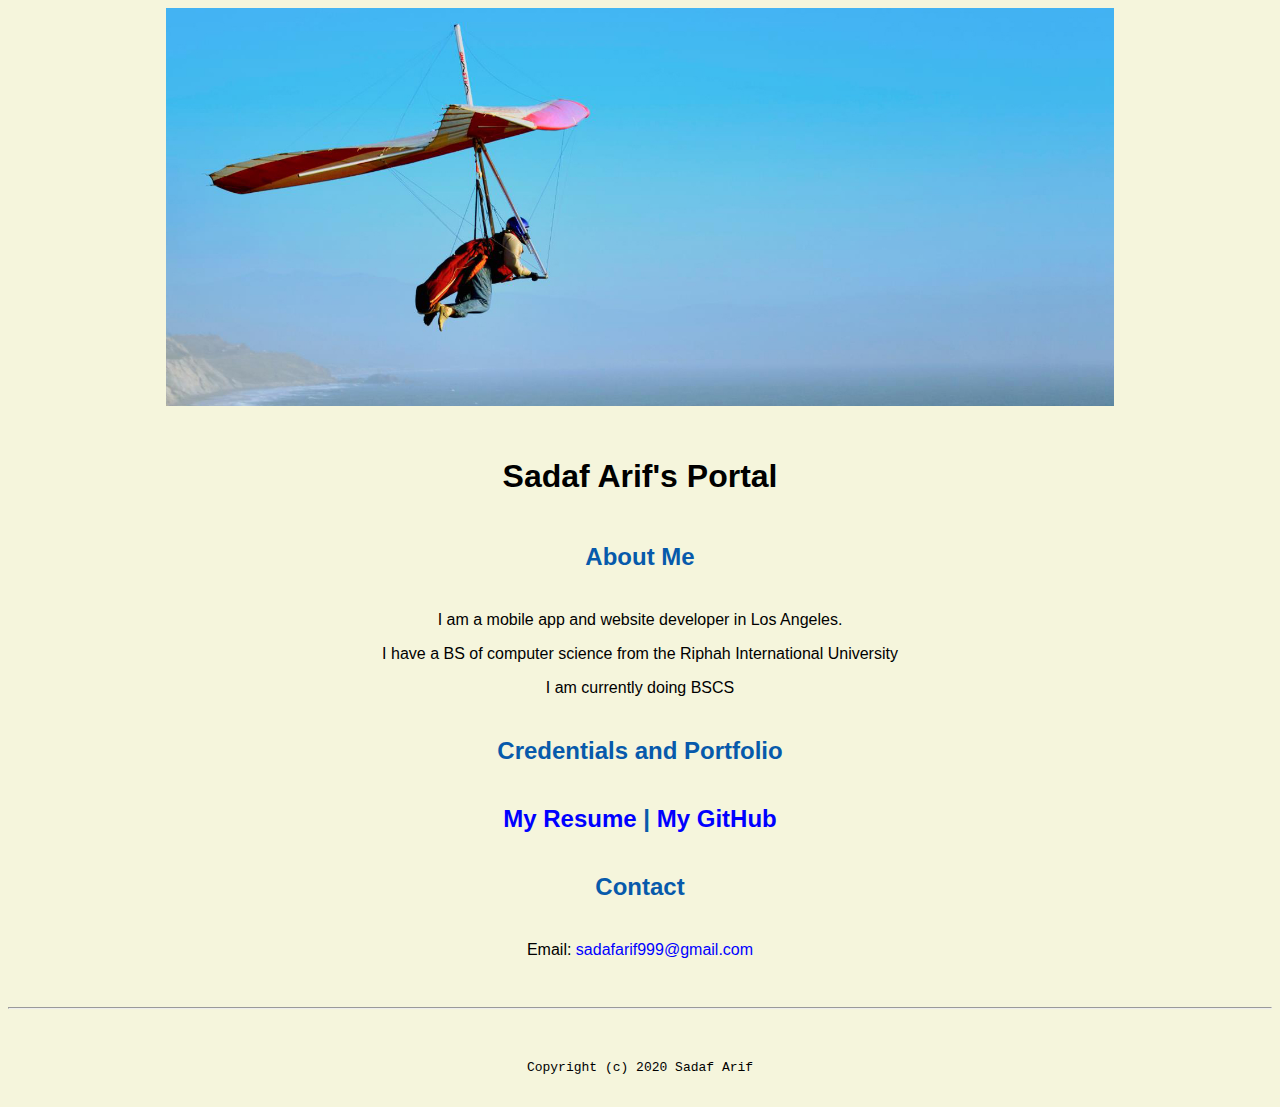
<file: index.html>
<!doctype html>

<!-- this is a comment for human! -->

<html lang="en">

  <header>
<title>Sadaf Arif</title>
<link rel="stylesheet" href="css/master.css">
<link rel="FaviconIcon" href="favicon.ico" type="image/x-icon">
<link rel="shortcut" href="favicon.ico" type="image/x-icon">
<meta name="viewport" content="widht-device-width,initial-scale-1,shrink-to-fit-no">
<meta name="name" content="Sadaf Arif's Portal">
<meta name="robots" content="noindex,nofollow">
  </header>

  <body>
    <img src="images/banner.jpg" width="75%" alt="banner">
<h1>Sadaf Arif's Portal<h1>
  <h2>About Me</h2>
  <p>I am a mobile app and website developer in Los Angeles.</p>
  <p>I have a BS of computer science from the Riphah International University</p>
  <p>I am currently doing BSCS</p>
  <h2>Credentials and Portfolio<h2>
  <p><a href="resume.html">My Resume</a> | <a href="https:///github.com/SadafArif56">My GitHub</a></p>
  <h2>Contact</h2>

  <p>Email: <a href="mailto:harrisonkong@skyroute66.com"> sadafarif999@gmail.com</a></p>
  </body>

  <footer>
   <hr>
   <code>Copyright (c) 2020 Sadaf Arif</code>
  </footer>

</html>
</file>
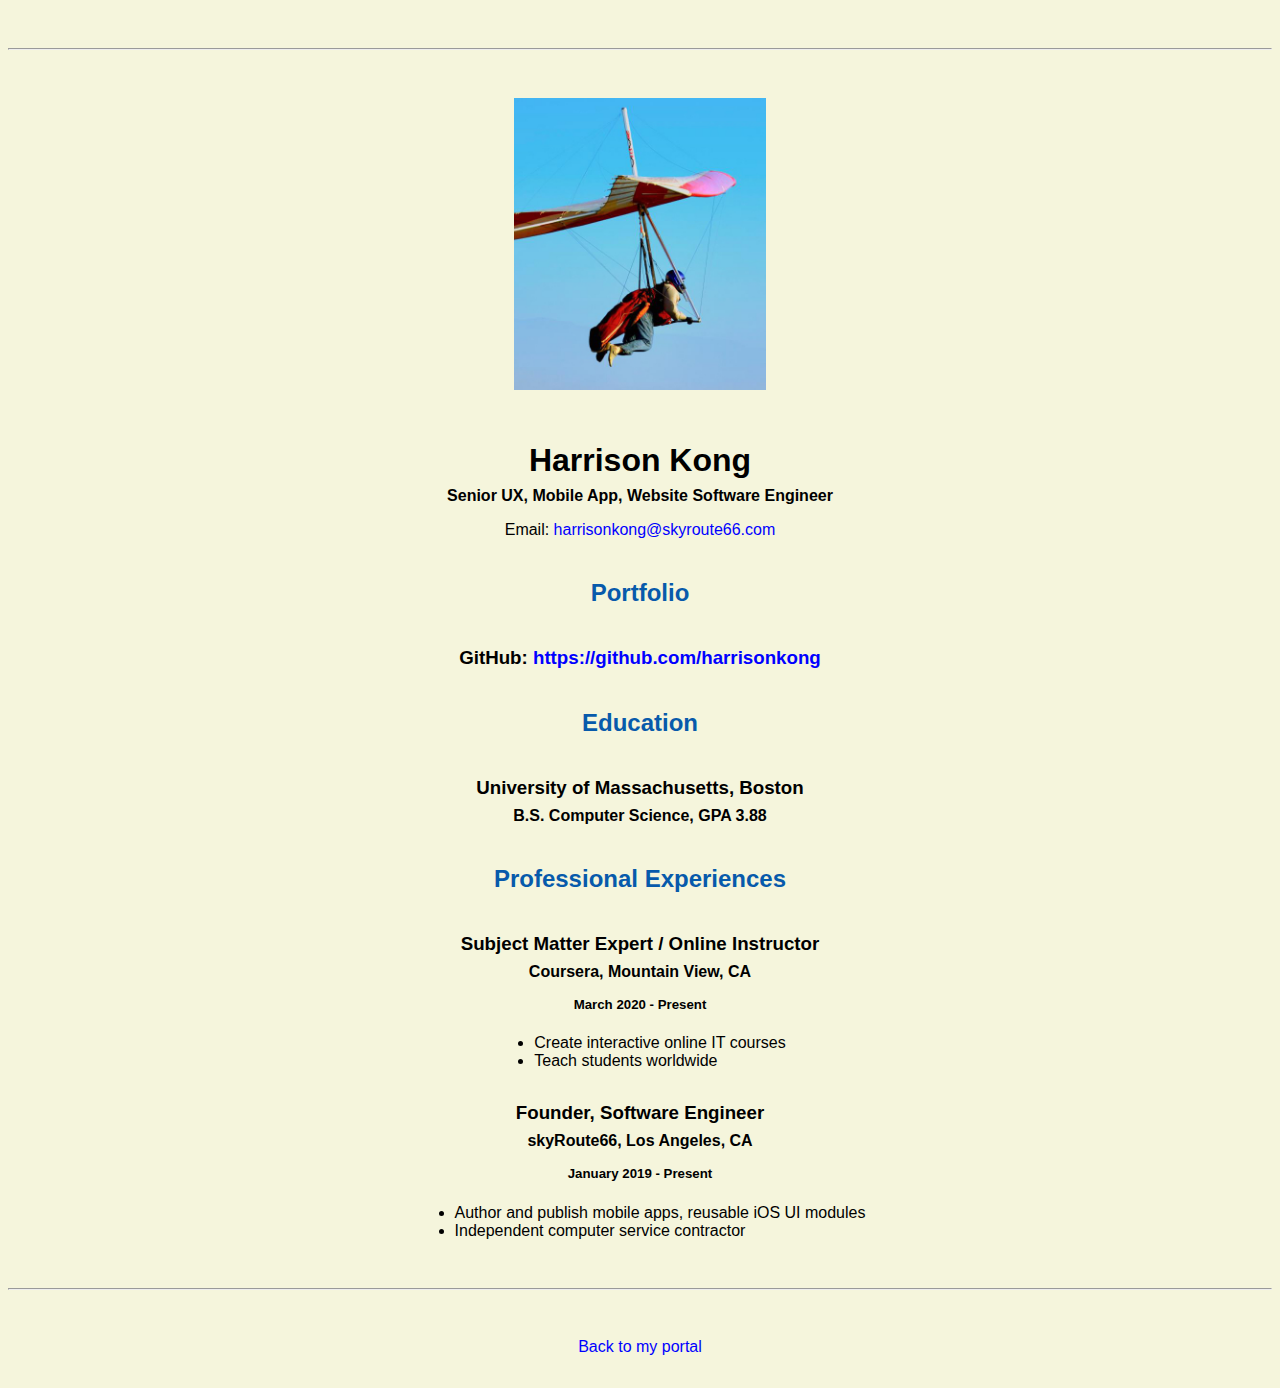
<file: resume.html>
<!doctype html>

<!-- this is a comment for human! -->

<html lang="en">

  <header>
    <title>Harrison Kong's Resume</title>
    <link rel="stylesheet" href="css/master.css">
    <link rel="FaviconIcon" href="favicon.ico" type="image/x-icon">
    <link rel="shortcut" href="favicon.ico" type="image/x-icon">
    <meta name="viewport" content="widht-device-width,initial-scale-1,shrink-to-fit-no">
    <meta name="name" content="Sadaf Arif's Portal">
    <meta name="robots" content="noindex,nofollow">
  </header>

  <body>
    <hr>

    <img src="images/headshot.jpg" alt="Harrison Kong's headshot" width="20%">

    <h1>Harrison Kong</h1>
    <h4>Senior UX, Mobile App, Website Software Engineer</h4>

    <p>Email: <a href="mailto:harrisonkong@skyroute66.com" target="_blank">harrisonkong@skyroute66.com</a></p>
    <!-- don't post physical address, personal phone number or other personal information on the web! -->

    <h2>Portfolio</h2>
      <h3>GitHub: <a href="https://github.com/harrisonkong" target="_blank">https://github.com/harrisonkong</a></h3>

    <h2>Education</h2>

    <h3>University of Massachusetts, Boston</h3>
    <h4>B.S. Computer Science, GPA 3.88</h4>

    <h2>Professional Experiences</h2>

    <h3>Subject Matter Expert / Online Instructor</h3>
    <h4>Coursera, Mountain View, CA</h4>
    <h5>March 2020 - Present</h5>
      <ul>
        <li>Create interactive online IT courses</li>
        <li>Teach students worldwide</li>
      </ul>

    <h3>Founder, Software Engineer</h3>
    <h4>skyRoute66, Los Angeles, CA</h4>
    <h5>January 2019 - Present</h5>
      <ul>
        <li>Author and publish mobile apps, reusable iOS UI modules</li>
        <li>Independent computer service contractor</li>
      </ul>
  </body>

  <footer>
  <hr>
  <p><a href="index.html">Back to my portal</a><p>
  </footer>

</html>
</file>
<file: css/master.css>
/* Cascading stylesheet for the website */

/* Text inside these asterisks and slashes are comments for human */

  a {
    color: blue;/* set the text color to blue here */
    text-decoration: none; /* This means we do not want hyperlinks to be underlined */
  }

  a:hover {
    color:red; /* set the text color to red here */
    text-decoration: none; /* This means we do not want hyperlinks to be underlined */
  }

  body {

    background-color: beige;
    color:black;/* set the text color to black here */
    font-family:Arial,Helvetica,sans-serif;/* set the font here */
    text-align: center; /* set the text alignment here */
   }

  footer {
    margin-top: 2rem;
    margin-bottom: 2rem;
  }

  h1 {
    margin-bottom: 0.5rem;
    margin-top: 3rem;
   }

  h2 {
    color:#075AAB; /* set the text color of to #075AAB here */
    /* set both the bottom margin and top margin to 2.5rem here */
    margin-top: 2.5rem;
    margin-bottom: 2.5rem;
   }

  h3 {
    margin-bottom: 0;
    margin-top: 2rem;
  }

  h4 {
    margin-bottom: 1rem;
    margin-top: 0.5rem;
  }

  h5 {
    margin-top: 0.5rem;
  }

  hr {
    margin-bottom: 3rem;
    margin-top: 3rem;
  }

  /* this controls how the bullet points in the resume page looks */
  ul {
    display: table;
    margin: 0 auto;
    text-align: left;
  }
</file>
